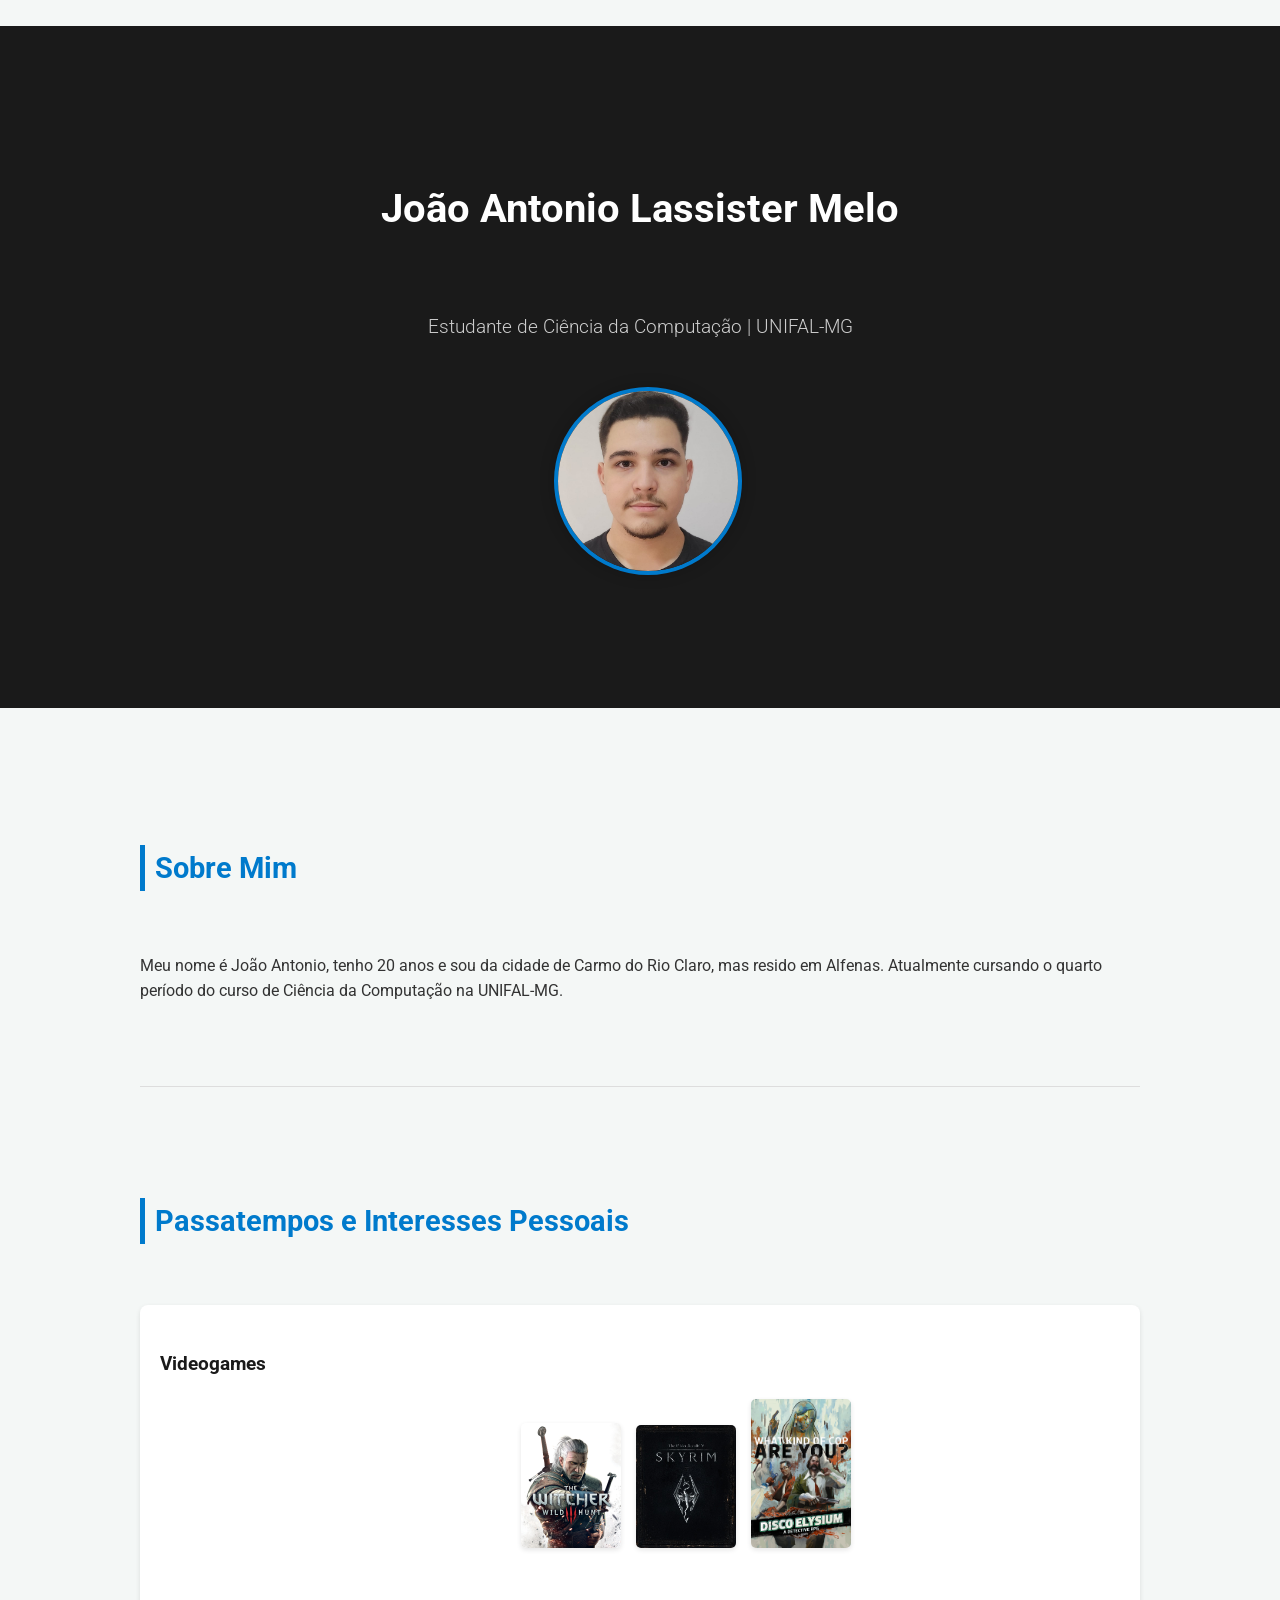
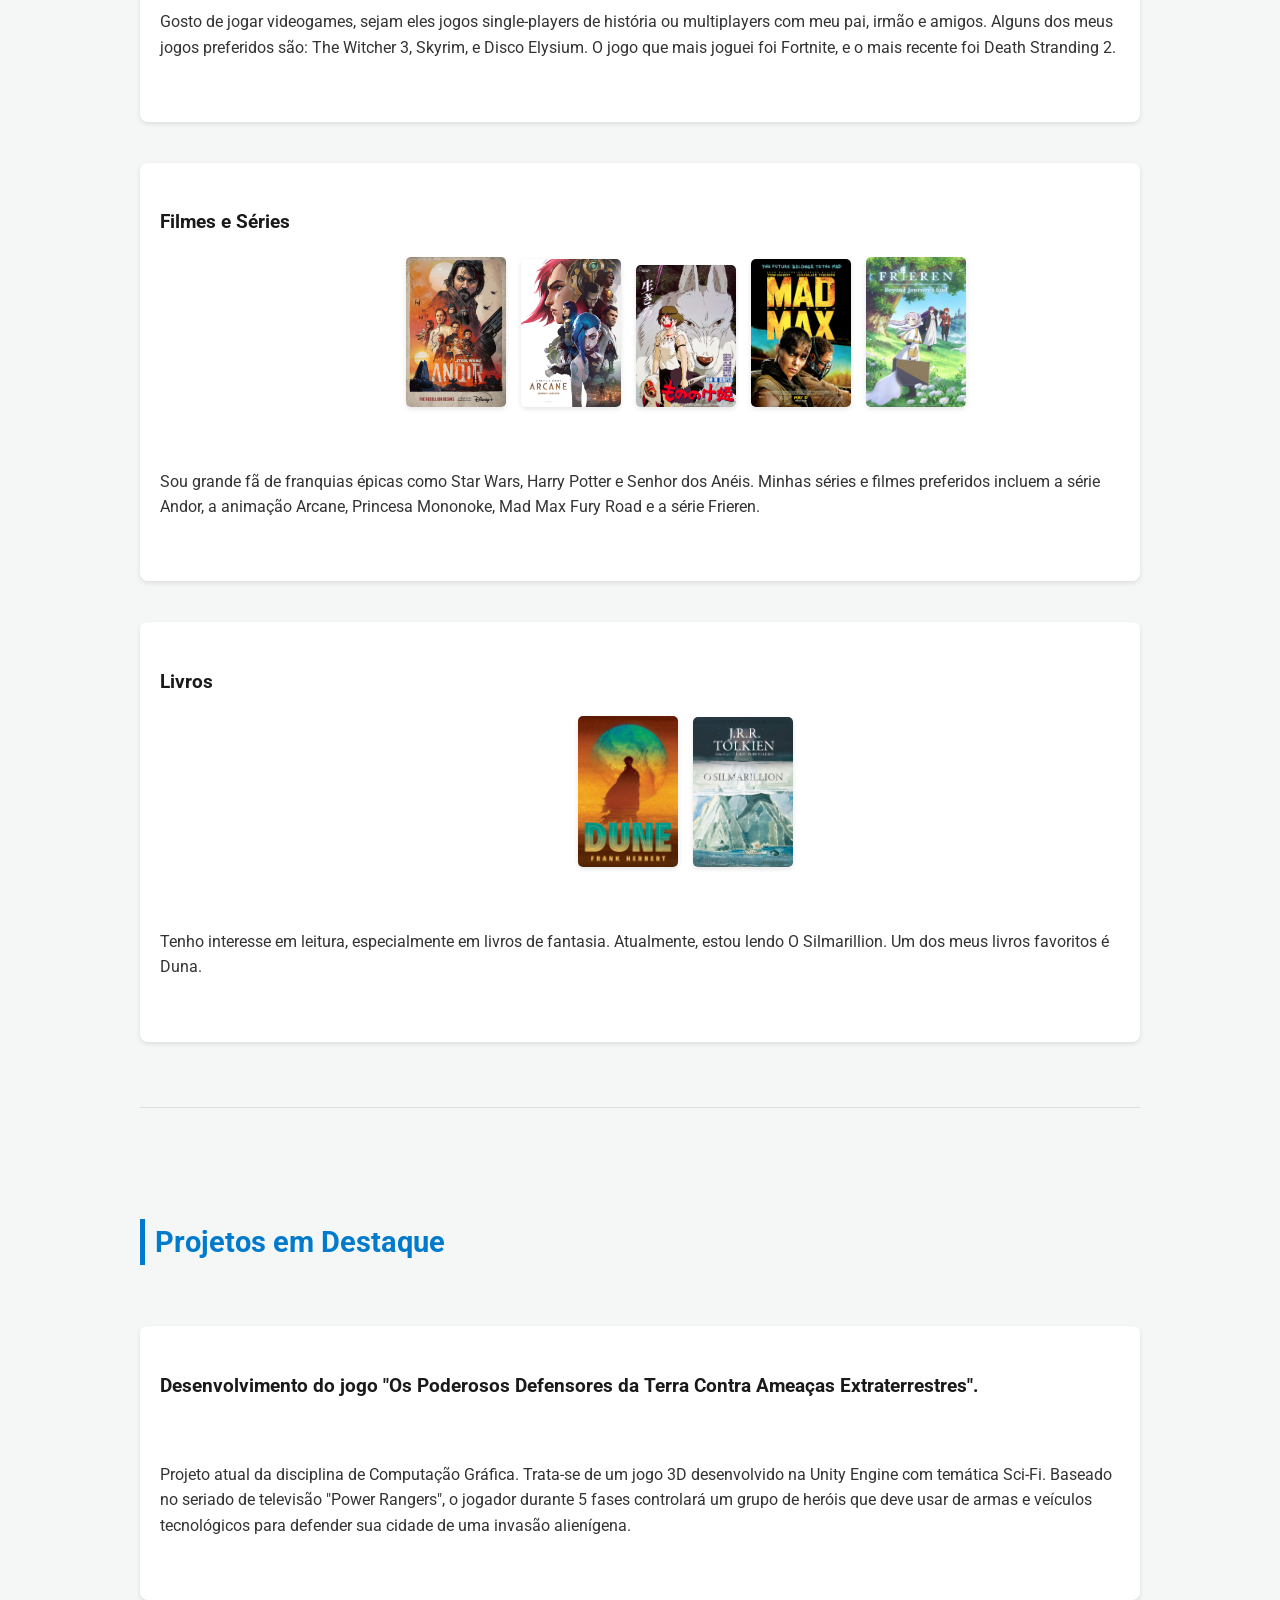
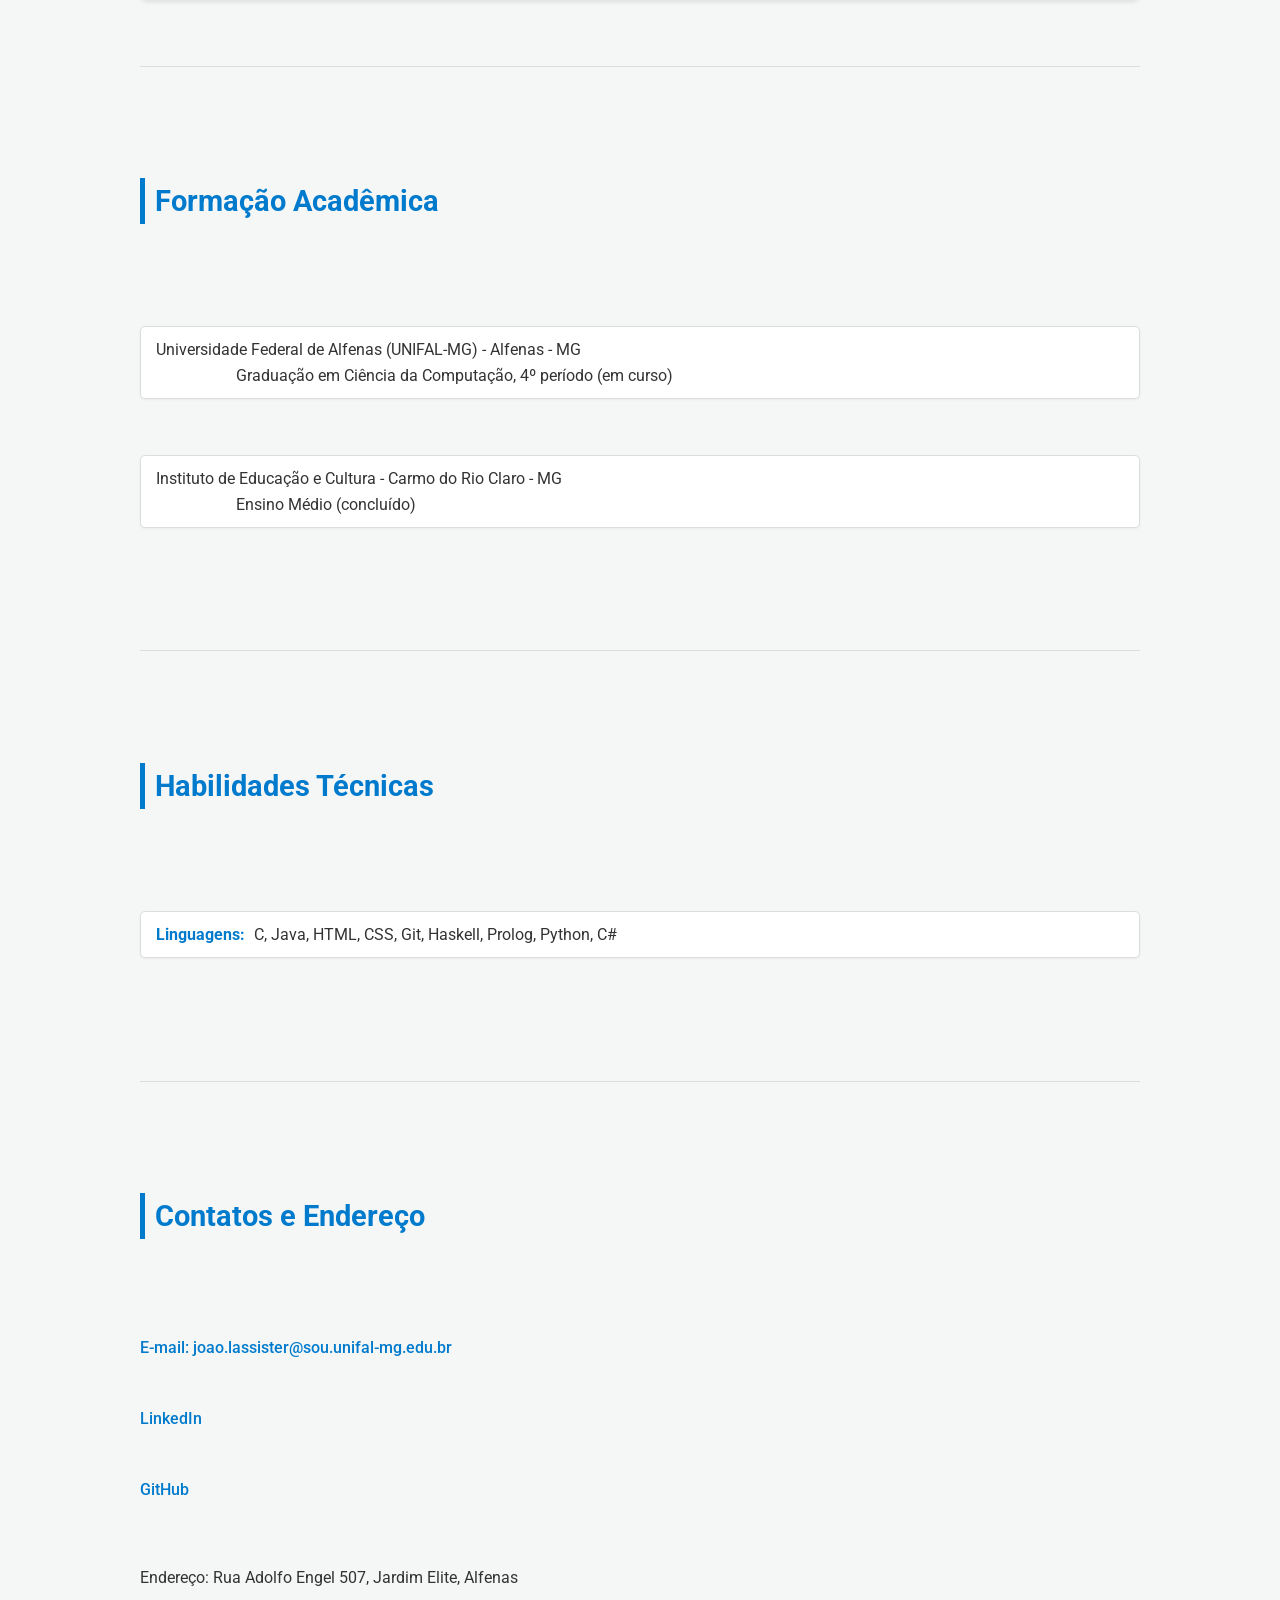
<file: index.html>
<!DOCTYPE html>
<html lang="pt-BR">
<head>
    <meta charset="UTF-8">
    <meta name="viewport" content="width=device-width, initial-scale=1.0">
    <title>João Antonio Lassister Melo | Site Pessoal</title>
    <link rel="stylesheet" href="style.css">
    <link href="https://fonts.googleapis.com/css2?family=Roboto:wght@300;400;700&display=swap" rel="stylesheet">
</head>
<body>

    <header class="hero">
        <div class="container">
            <h1>João Antonio Lassister Melo</h1>
            <p>Estudante de Ciência da Computação | UNIFAL-MG</p>
            <img src="profile.jpeg" alt="Foto de perfil de João Antonio Lassister Melo" class="profile-img">
        </div>
    </header>

    <main class="container">
        
        <section id="sobre">
            <h2>Sobre Mim</h2>
            <p>Meu nome é João Antonio, tenho 20 anos e sou da cidade de Carmo do Rio Claro, mas resido em Alfenas. Atualmente cursando o quarto período do curso de Ciência da Computação na UNIFAL-MG.</p>
        </section>

        <section id="interesses">
            <h2>Passatempos e Interesses Pessoais</h2>
            <div class="projeto-card">
                <h3>Videogames</h3>
                <div class="image-gallery">
                    <img src="images/game_witcher3.png" alt="Capa do jogo The Witcher 3" class="content-img">
                    <img src="images/game_skyrim.png" alt="Capa do jogo Skyrim" class="content-img">
                    <img src="images/game_discoelysium.jpeg" alt="Capa do jogo Disco Elysium" class="content-img">
                </div>
                <p>Gosto de jogar videogames, sejam eles jogos single-players de história ou multiplayers com meu pai, irmão e amigos. Alguns dos meus jogos preferidos são: The Witcher 3, Skyrim, e Disco Elysium. O jogo que mais joguei foi Fortnite, e o mais recente foi Death Stranding 2.</p>
            </div>
            <div class="projeto-card">
                <h3>Filmes e Séries</h3>
                <div class="image-gallery">
                    <img src="images/series_andor.jpg" alt="Pôster da série Andor" class="content-img">
                    <img src="images/series_arcane.jpg" alt="Pôster da série Arcane" class="content-img">
                    <img src="images/movie_mononoke.png" alt="Pôster de Princesa Mononoke" class="content-img">
                    <img src="images/movie_madmax.jpg" alt="Pôster do filme Mad Max: Fury Road" class="content-img">
                    <img src="images/series_frieren.jpg" alt="Capa do mangá Frieren" class="content-img">
                </div>
                <p>Sou grande fã de franquias épicas como Star Wars, Harry Potter e Senhor dos Anéis. Minhas séries e filmes preferidos incluem a série Andor, a animação Arcane, Princesa Mononoke, Mad Max Fury Road e a série Frieren.</p>
            </div>
            <div class="projeto-card">
                <h3>Livros</h3>
                <div class="image-gallery">
                    <img src="images/book_dune.jpg" alt="Capa do livro Duna" class="content-img">
                    <img src="images/book_silmarillion.jpg" alt="Capa do livro O Silmarillion" class="content-img">
                </div>
                <p>Tenho interesse em leitura, especialmente em livros de fantasia. Atualmente, estou lendo O Silmarillion. Um dos meus livros favoritos é Duna.</p>
            </div>
        </section>

        <section id="projetos">
            <h2>Projetos em Destaque</h2>
            <div class="projeto-card">
                <h3>Desenvolvimento do jogo "Os Poderosos Defensores da Terra Contra Ameaças Extraterrestres".</h3>
                <p>Projeto atual da disciplina de Computação Gráfica. Trata-se de um jogo 3D desenvolvido na Unity Engine com temática Sci-Fi. Baseado no seriado de televisão "Power Rangers", o jogador durante 5 fases controlará um grupo de heróis que deve usar de armas e veículos tecnológicos para defender sua cidade de uma invasão alienígena.</p>
            </div>
        </section>

        <section id="formacao">
            <h2>Formação Acadêmica</h2>
            <ul class="skills-list">
                <li>Universidade Federal de Alfenas (UNIFAL-MG) - Alfenas - MG<br>
                    Graduação em Ciência da Computação, 4º período (em curso)</li>
                <li>Instituto de Educação e Cultura - Carmo do Rio Claro - MG<br>
                    Ensino Médio (concluído)</li>
            </ul>
        </section>

        <section id="habilidades">
            <h2>Habilidades Técnicas</h2>
            <ul class="skills-list">
                <li><span class="skill-name">Linguagens:</span> C, Java, HTML, CSS, Git, Haskell, Prolog, Python, C#</li>
            </ul>
        </section>

        <section id="contato">
            <h2>Contatos e Endereço</h2>
            <div class="contact-info">
                <a href="mailto:joao.lassister@sou.unifal-mg.edu.br" class="contact-link">E-mail: joao.lassister@sou.unifal-mg.edu.br</a>
                <a href="https://www.linkedin.com/in/jo%C3%A3o-antonio-lassister-melo-55b287370?utm_source=share&utm_campaign=share_via&utm_content=profile&utm_medium=android_app" target="_blank" class="contact-link">LinkedIn</a>
                <a href="https://github.com/JA-Lassister" target="_blank" class="contact-link">GitHub</a>
                <p>Endereço: Rua Adolfo Engel 507, Jardim Elite, Alfenas</p>
            </div>
        </section>

</body>
</html>
</file>
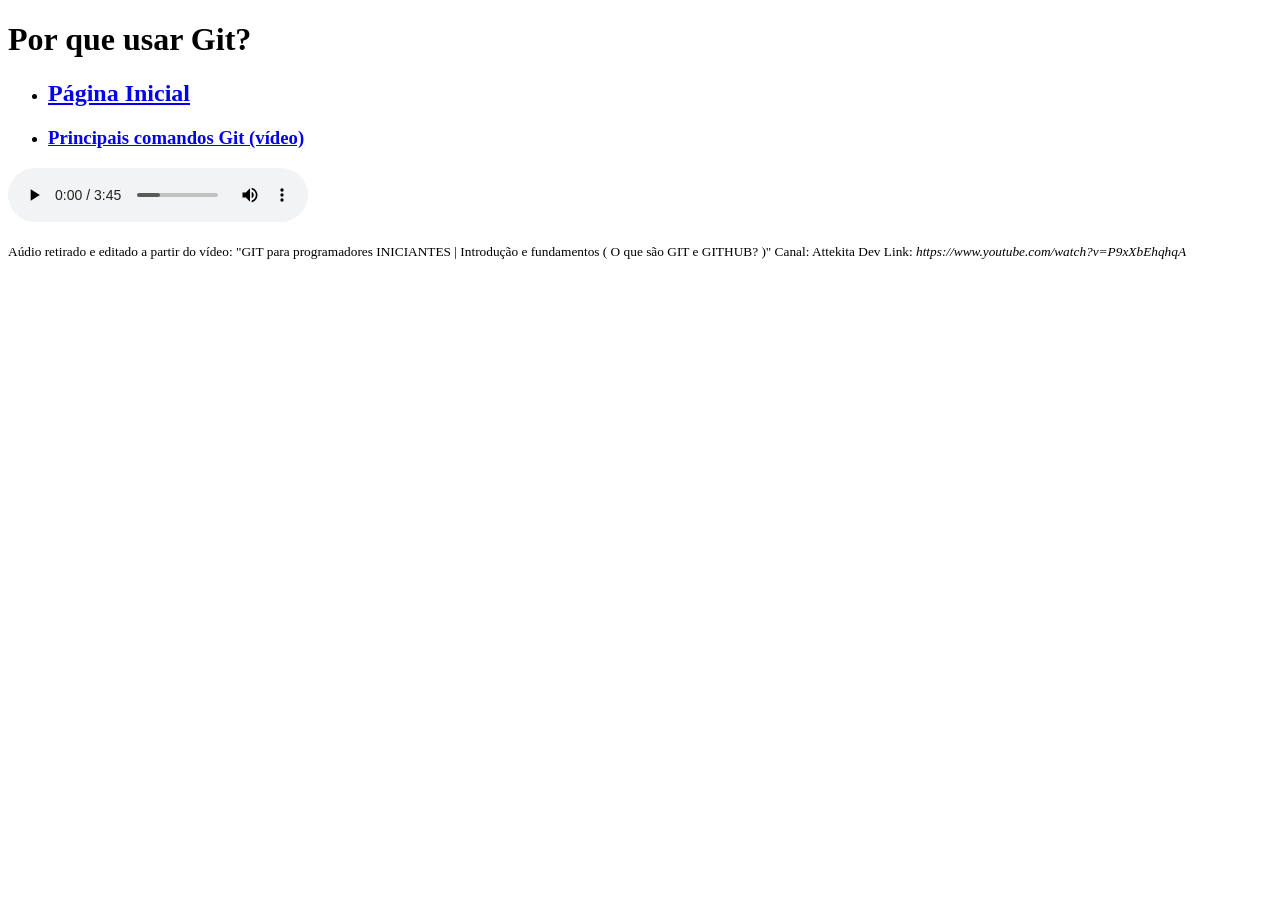
<file: audio.html>
<!DOCTYPE html>
<html lang="pt-BR">
<head>
    <meta charset="UTF-8"/>
    <title>Audio /HTML</title>
</head>
<body>
    <h1>Por que usar Git?</h1>
    <ul>
        <li><h2><a href="index.html">Página Inicial</a></h2></li>
        <li><h3><a href="video.html">Principais comandos Git (vídeo)</a></h3></li>
    </ul>
    <audio controls src="audio/audio1.mp3">
        Seu browser não suporta áudio.
    </audio>
    <p><small>Aúdio retirado e editado a partir do vídeo: "GIT para programadores INICIANTES | Introdução e fundamentos ( O que são GIT e GITHUB? )" 
        Canal: Attekita Dev Link: <em>https://www.youtube.com/watch?v=P9xXbEhqhqA</em></small></p>
</body>
</html>
</file>
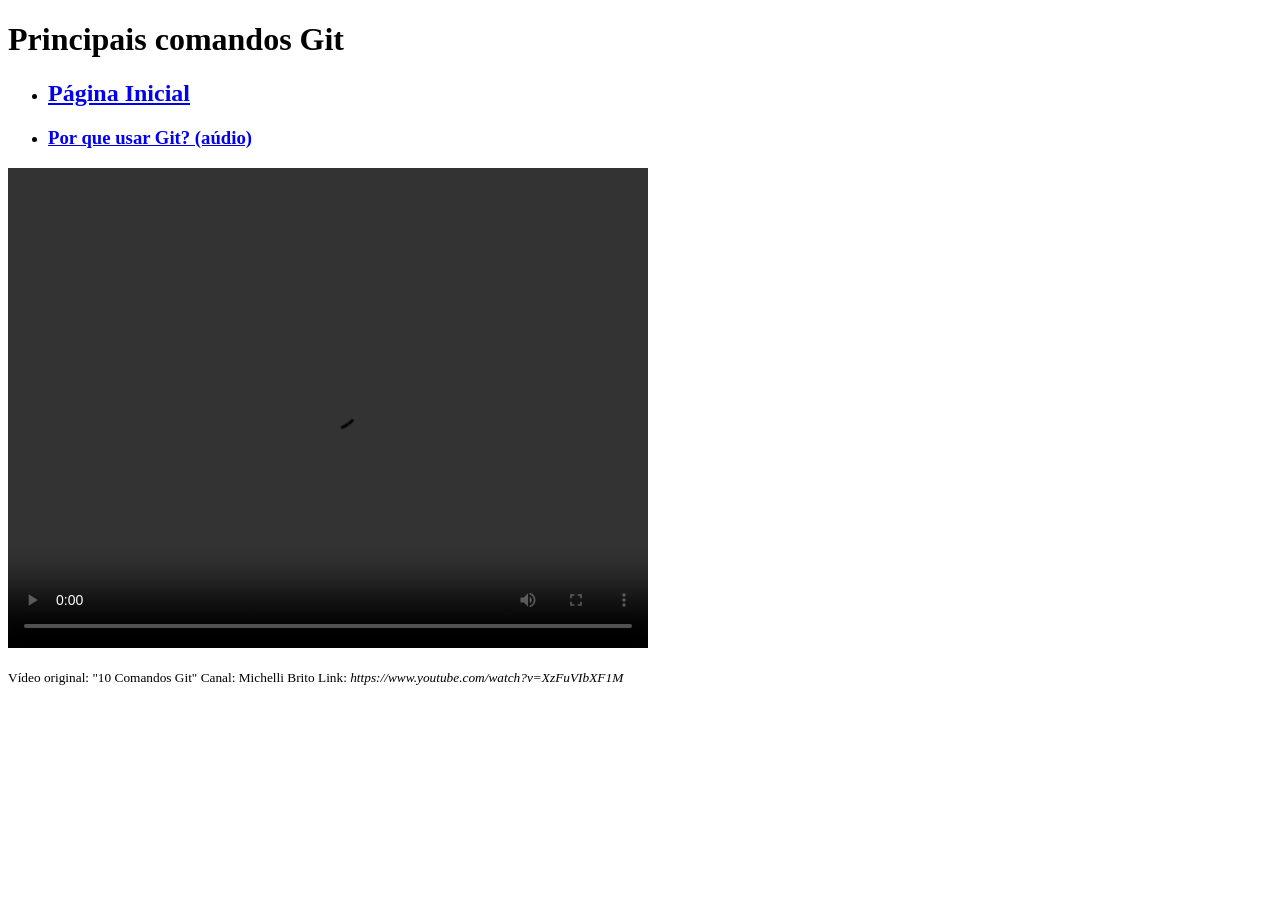
<file: video.html>
<!DOCTYPE html>
<html lang="pt-BR">
<head>
    <meta charset="UTF-8"/>
    <title>Vídeo /HTML</title>
</head>
<body>
    <h1>Principais comandos Git</h1>
    <ul>
        <li><h2><a href="index.html">Página Inicial</a></h2></li>
        <li><h3><a href="audio.html">Por que usar Git? (aúdio)</a></h3></li>
    </ul>
    <video src="video/video1.mp4" width="640" height="480" controls>
        Seu browser não suporta vídeo HTML5.
    </video>
    <p><small>Vídeo original: "10 Comandos Git" Canal: Michelli Brito Link: <em>https://www.youtube.com/watch?v=XzFuVIbXF1M</em></small></p>
</body>
</html>
</file>
<file: style.css>
body {
    font-family: 'Roboto', sans-serif;
    line-height: 1.6;
    margin: 0;
    padding: 0;
    background-color: #f4f7f6;
    color: #333;
}

.container {
    width: 90%;
    max-width: 1000px;
    margin: 0 auto;
    padding: 20px;
}

.hero {
    background-color: #1a1a1a;
    color: #ffffff;
    padding: 80px 0;
    text-align: center;
}

.hero h1 {
    margin-top: 0;
    font-size: 2.5em;
    font-weight: 700;
}

.hero p {
    font-size: 1.2em;
    font-weight: 300;
    color: #ccc;
}

.profile-img {
    width: 180px;
    height: 180px;
    border-radius: 50%;
    object-fit: cover;
    margin-top: 25px;
    border: 4px solid #007acc;
    box-shadow: 0 0 15px rgba(0, 0, 0, 0.2);
}

.image-gallery {
    display: flex;
    justify-content: center;
    gap: 15px;
    margin-bottom: 20px;
    flex-wrap: wrap;
    align-items: flex-end; /* Alinha as imagens pela base */
}

.content-img {
    max-width: 100px; /* Tamanho para caber mais imagens na linha */
    height: auto;
    display: block;
    border-radius: 5px;
    box-shadow: 0 2px 5px rgba(0, 0, 0, 0.1);
}

section {
    padding: 40px 0;
    margin-bottom: 20px;
    border-bottom: 1px solid #ddd;
}

section:last-child {
    border-bottom: none;
}

h2 {
    color: #007acc;
    font-size: 1.8em;
    margin-top: 0;
    margin-bottom: 20px;
    border-left: 5px solid #007acc;
    padding-left: 10px;
}

.destaque {
    font-style: italic;
    color: #555;
    padding: 10px;
    background-color: #e9eef0;
    border-radius: 5px;
}

.projeto-card {
    background-color: #ffffff;
    padding: 20px;
    border-radius: 8px;
    box-shadow: 0 2px 5px rgba(0, 0, 0, 0.1);
    margin-top: 15px;
}

.projeto-card h3 {
    color: #1a1a1a;
    margin-top: 0;
}

.skills-list {
    list-style: none;
    padding: 0;
    display: flex;
    flex-wrap: wrap;
    gap: 15px;
    flex-direction: column;
}

.skills-list li {
    background-color: #ffffff;
    padding: 10px 15px;
    border-radius: 5px;
    box-shadow: 0 1px 3px rgba(0, 0, 0, 0.05);
    border: 1px solid #ddd;
    font-weight: 400;
}

.skill-name {
    font-weight: 700;
    color: #007acc;
    margin-right: 5px;
}

.contact-info {
    display: flex;
    flex-direction: column;
    gap: 10px;
    margin-top: 15px;
}

.contact-link {
    display: inline-block;
    color: #007acc;
    text-decoration: none;
    font-weight: 500;
    transition: color 0.3s;
}

.contact-link:hover {
    color: #005f99;
    text-decoration: underline;
}

@media (max-width: 600px) {
    .hero {
        padding: 60px 0;
    }
    .hero h1 {
        font-size: 2em;
    }
    h2 {
        font-size: 1.5em;
    }
    .content-img {
        max-width: 80px; /* Reduz ainda mais em telas pequenas */
    }
}
</file>
